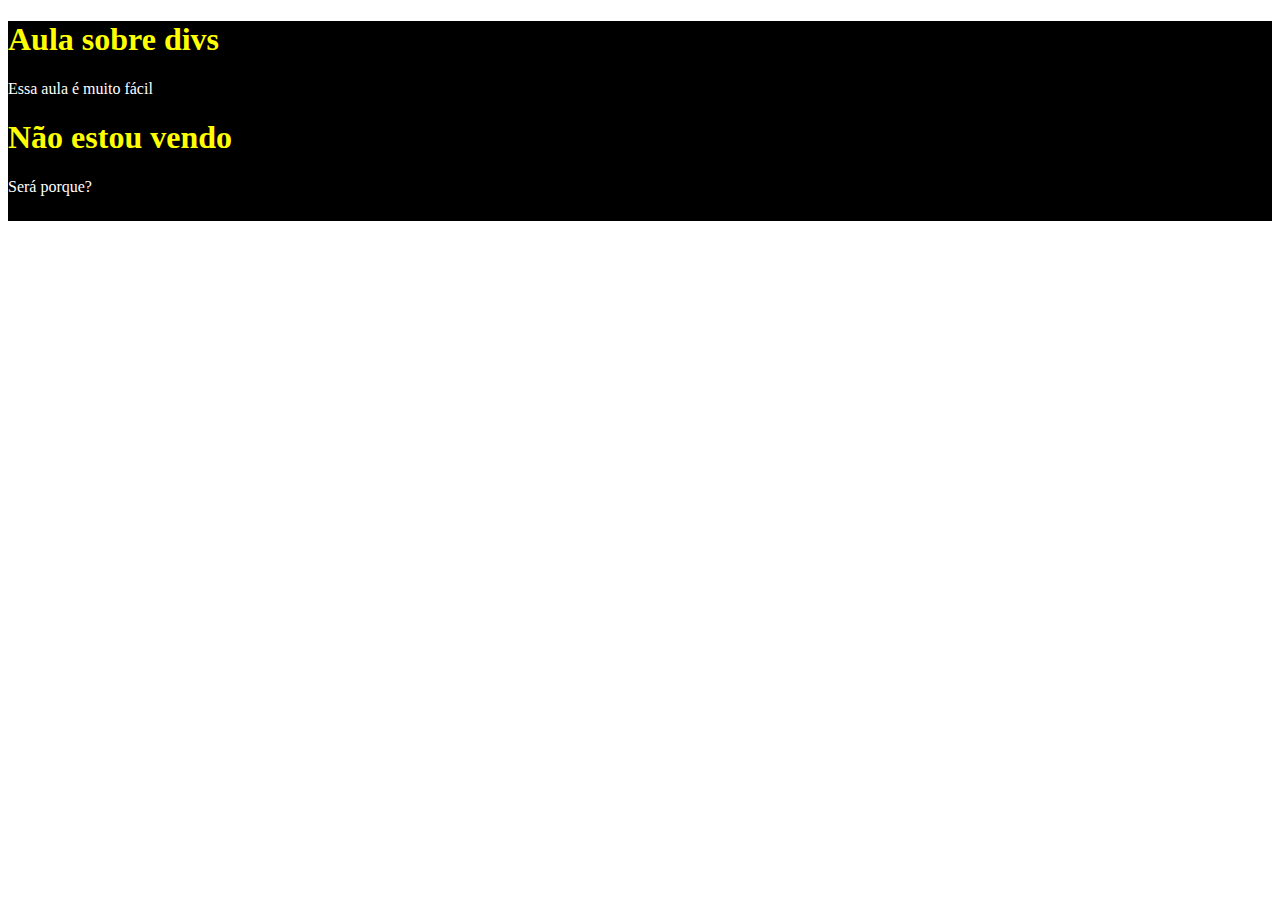
<file: Aula2/index.html>
<!DOCTYPE html>
<html lang="en">
<head>
    <meta charset="UTF-8">
    <meta http-equiv="X-UA-Compatible" content="IE=edge">
    <meta name="viewport" content="width=device-width, initial-scale=1.0">
    <title>Document</title>

    <style>

        #counteudo{

            background-color: rgb(0, 0, 0);
            height: 200px;
        }
        h1{
            color:yellow;
        }
        p{
            color:white;
        }
    </style>
</head>
<body>
    
    <div id="counteudo">


        <h1>
            Aula sobre divs
        </h1>
        <p> Essa aula é muito fácil</p>
        <h1>
            Não estou vendo 
        </h1>
        <p> Será porque?</p>
    </div>
</body>
</html>
</file>
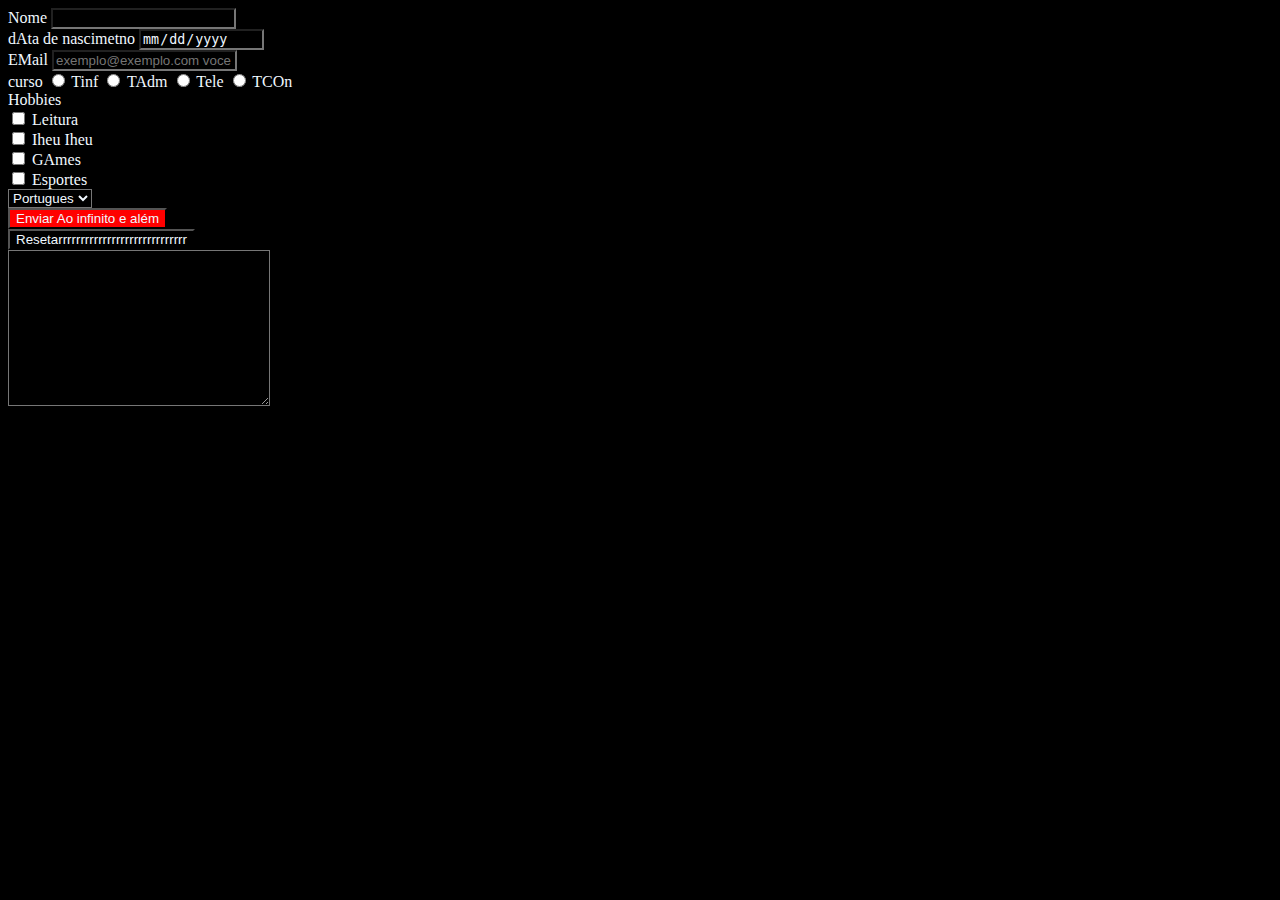
<file: Aula3/index.html>
<!DOCTYPE html>
<html lang="pt-BR">

<head>
    <meta charset="UTF-8">
    <meta http-equiv="X-UA-Compatible" content="IE=edge">
    <meta name="viewport" content="width=device-width, initial-scale=1.0">
    <title>Document</title>
    <link rel="stylesheet" href="estilo.css">
</head>

<body>
    <form action="" method="post" name="meu formulario" class="caramba">
       
        <label for="nome"> Nome </label>
        <input type="text" name="nome" id="nome">
        <br>
        <label for=""> dAta de nascimetno </label>
        <input type="date">
        <br>
        <label for="">EMail</label>
        <input type="Email" placeholder="exemplo@exemplo.com voce e lindeeeee" required>
        <br>
        <label for=""> curso </label>
        <input type="radio" name="curso" id="Tinf"> Tinf
        <input type="radio" name="curso" id="TAdm"> TAdm
        <input type="radio" name="curso" id="Tele"> Tele
        <input type="radio" name="curso" id="TCOn"> TCOn
        <br>
        <label for="">Hobbies</label><br>
        <input class="vamo1" type="checkbox" name="curso" id="Tinf"> Leitura
        <br>
        <input class="vamo1" type="checkbox" name="curso" id="TAdm"> Iheu Iheu
        <br>
        <input class="vamo1" type="checkbox" name="curso" id="Tele"> GAmes
        <br>
        <input class="vamo1" type="checkbox" name="curso" id="TCOn"> Esportes
        <br>
        <select>
            <option value="">Portugues</option>
            <option value="">Matmatica</option>
            <option value="">LAb 2</option>
        </select>
        <br>
        <button class="vamo">Enviar Ao infinito e além</button>
        <br>
        <button type="reset">Resetarrrrrrrrrrrrrrrrrrrrrrrrrrrrr</button>
   <br>
        <textarea name="" id="" cols="30" rows="10"></textarea>
    </form>
</body>

</html>
</file>
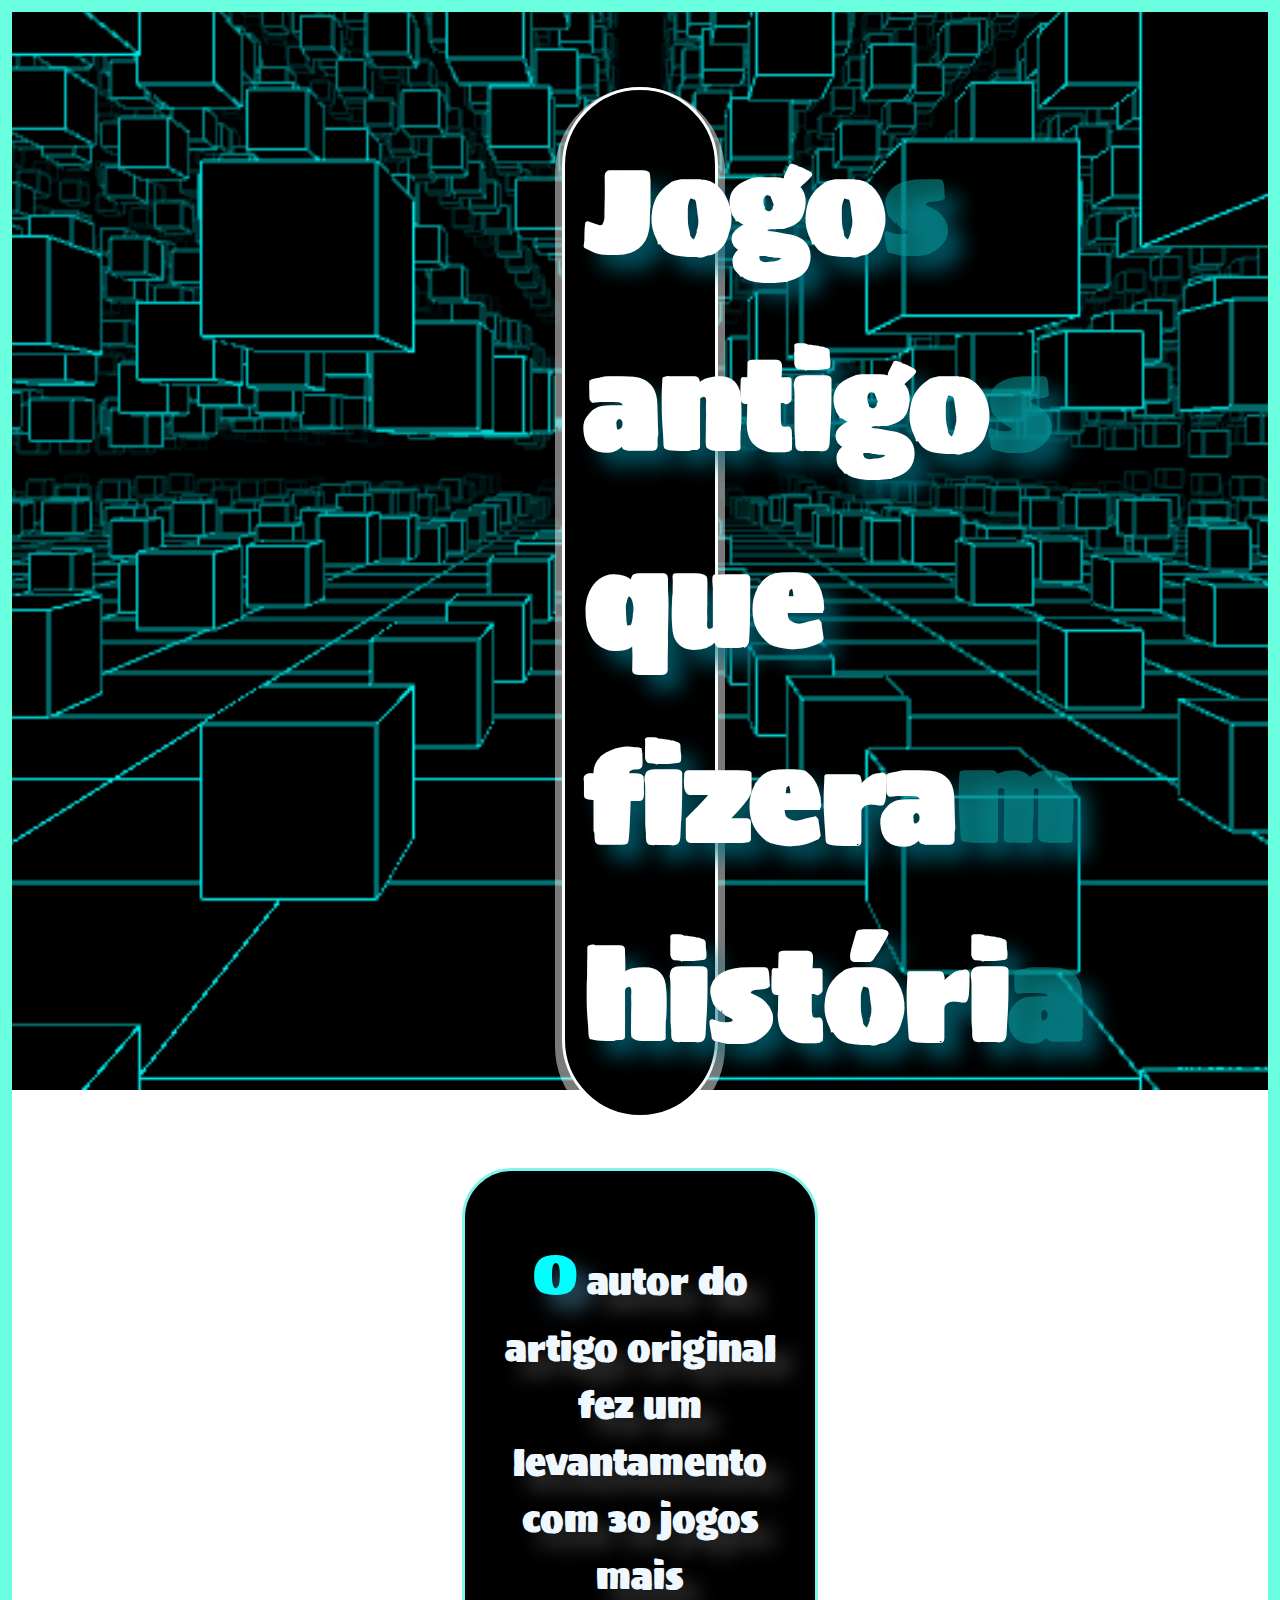
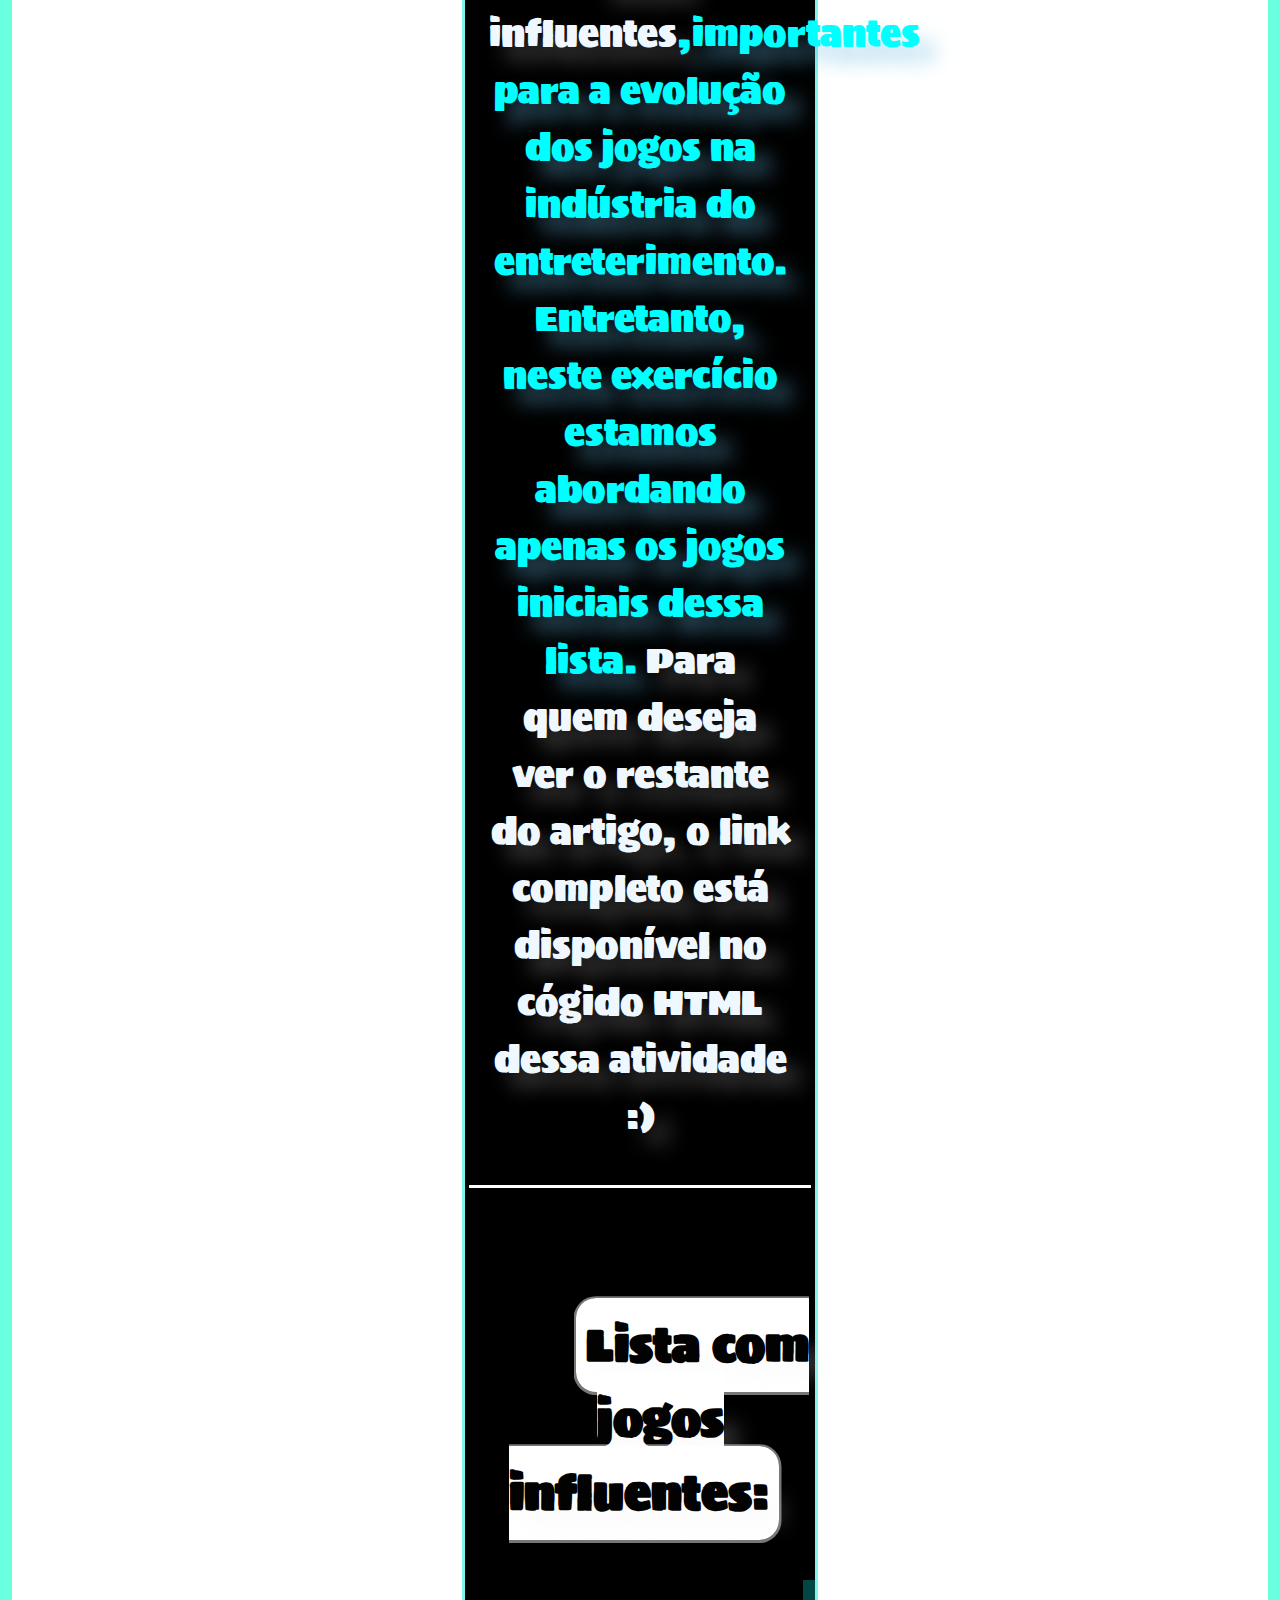
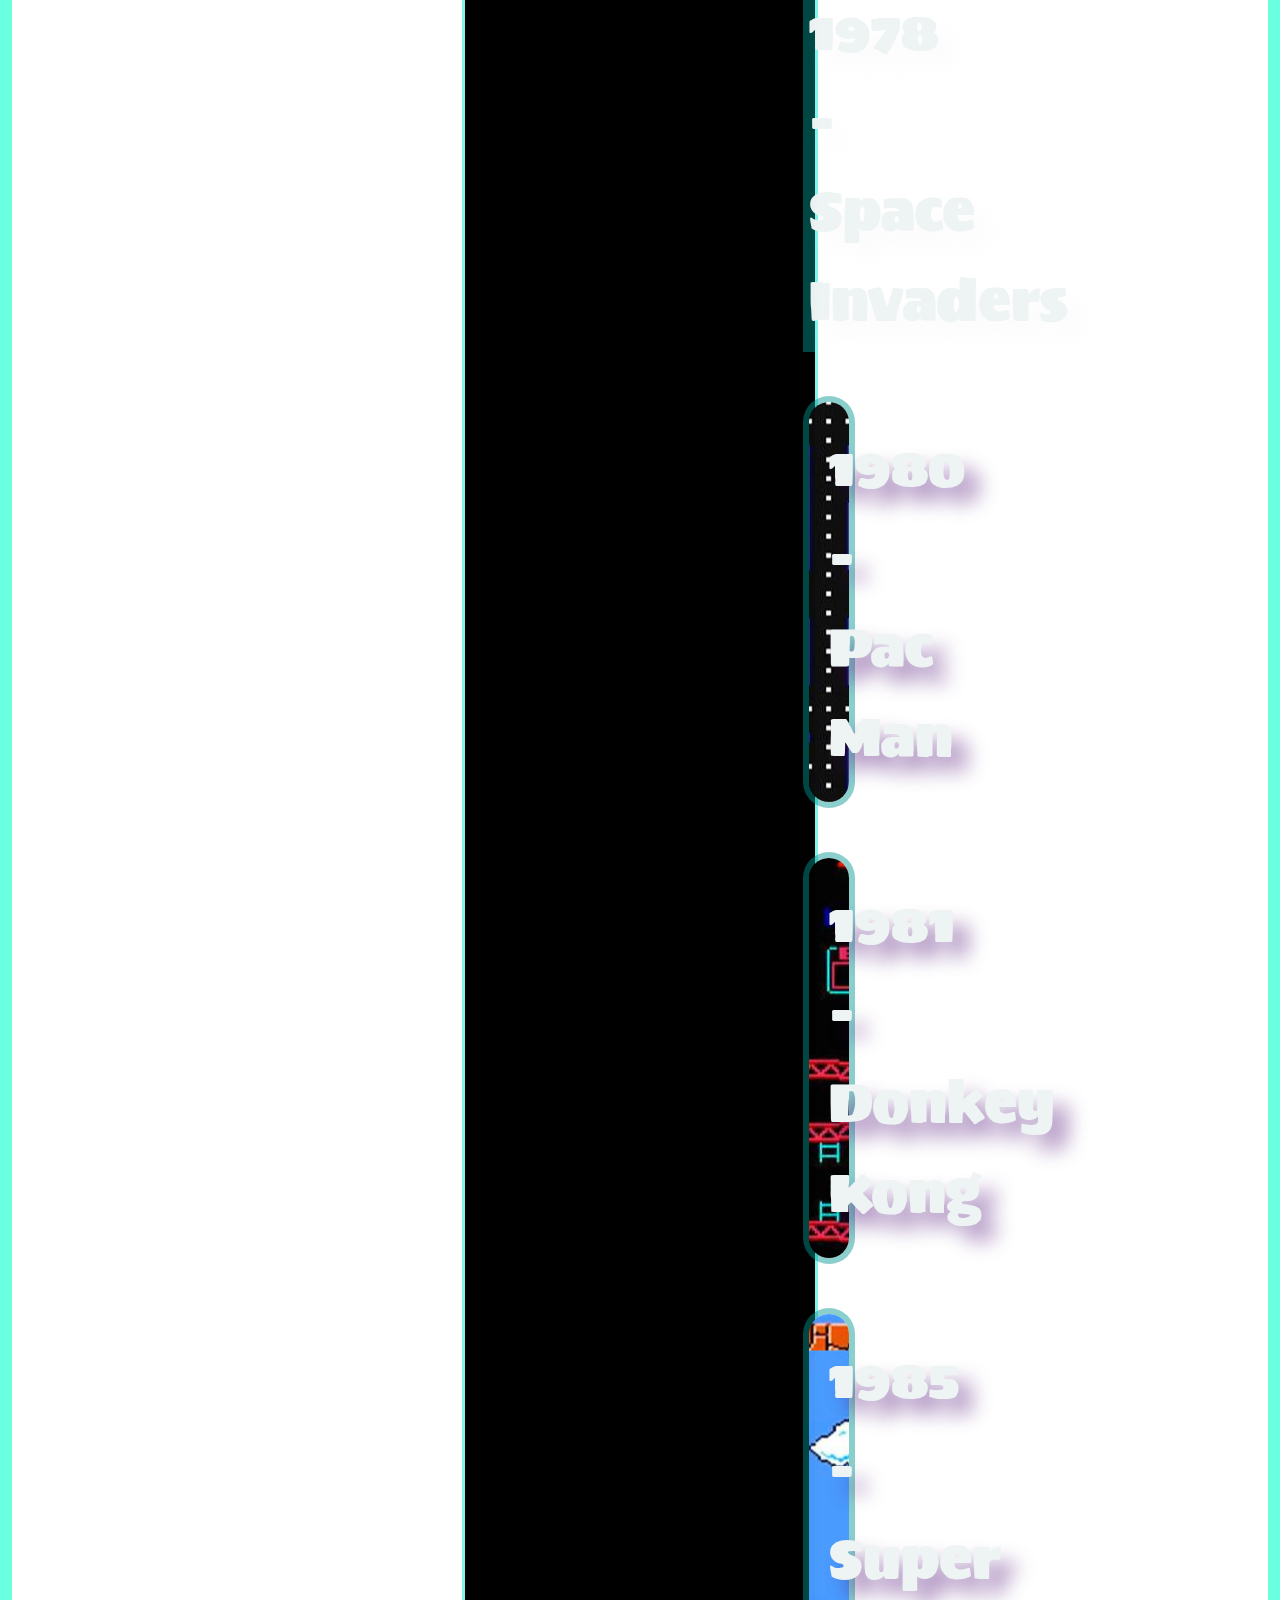
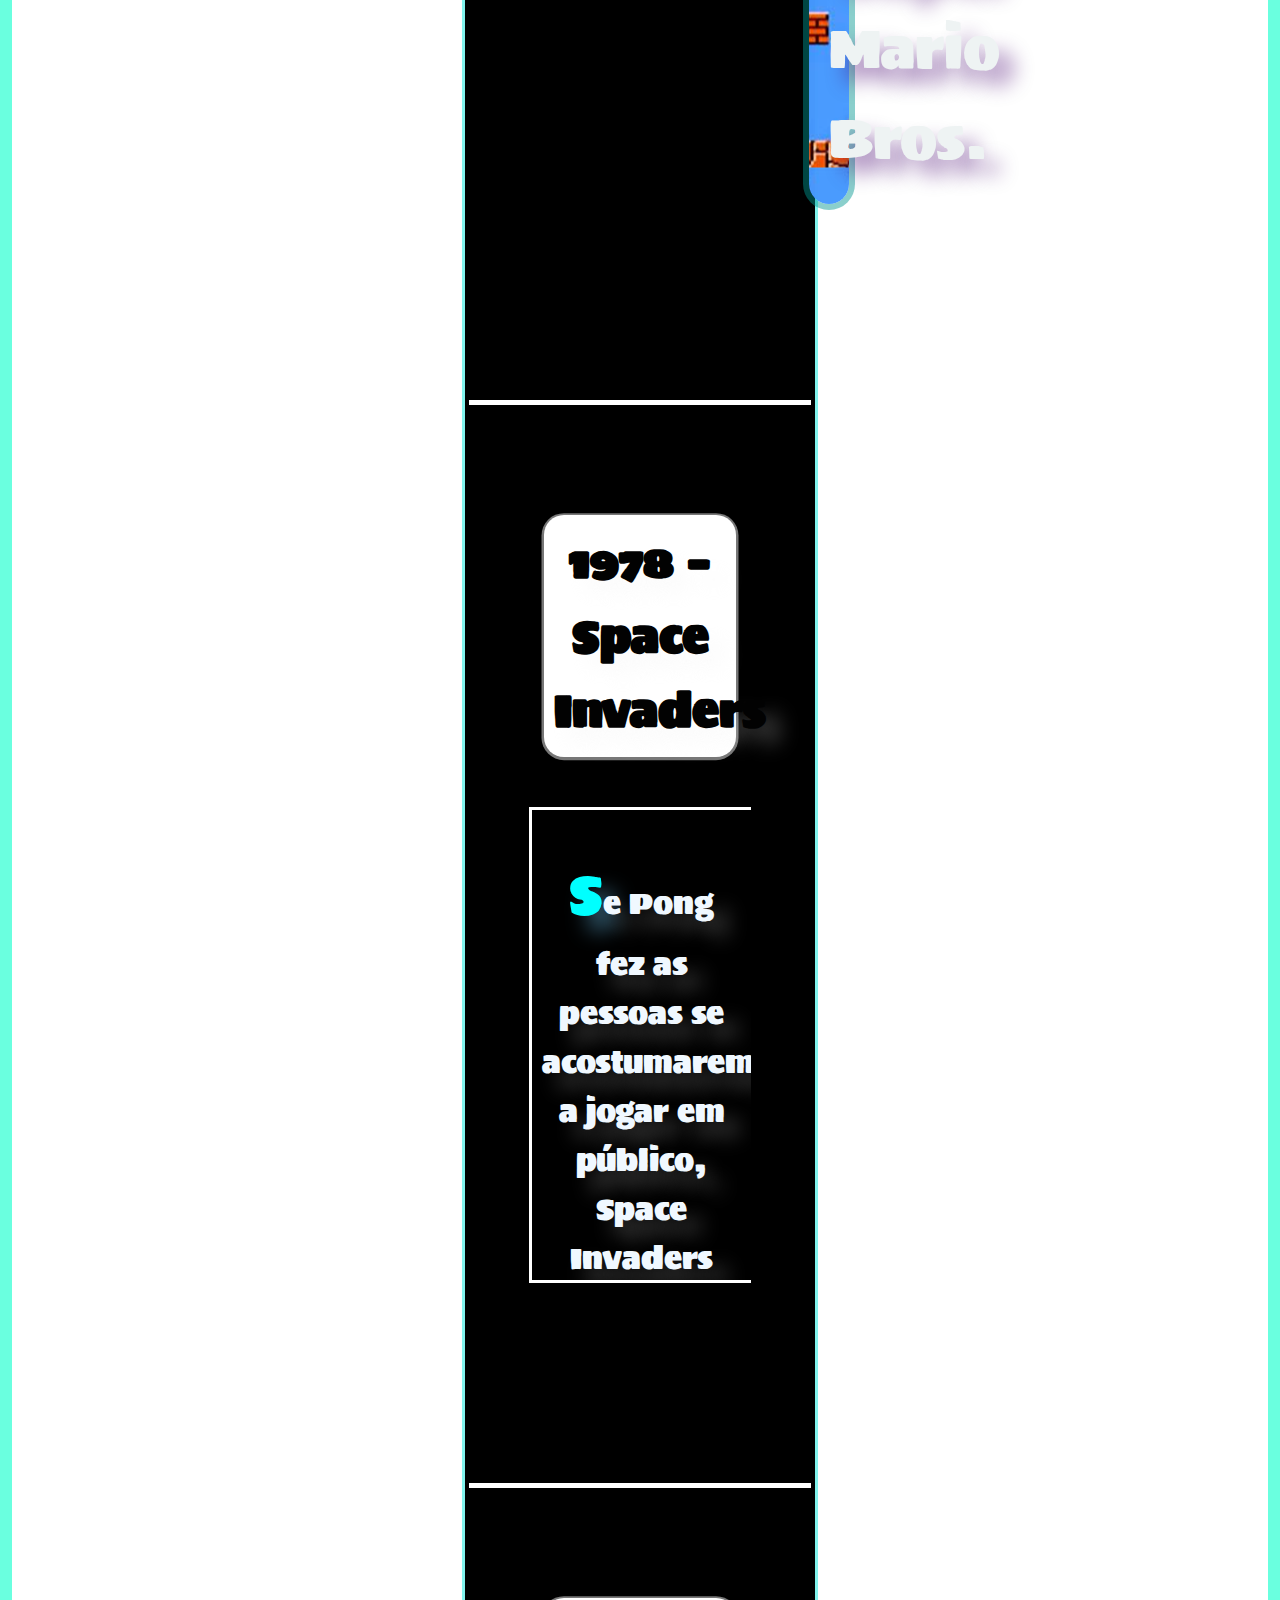
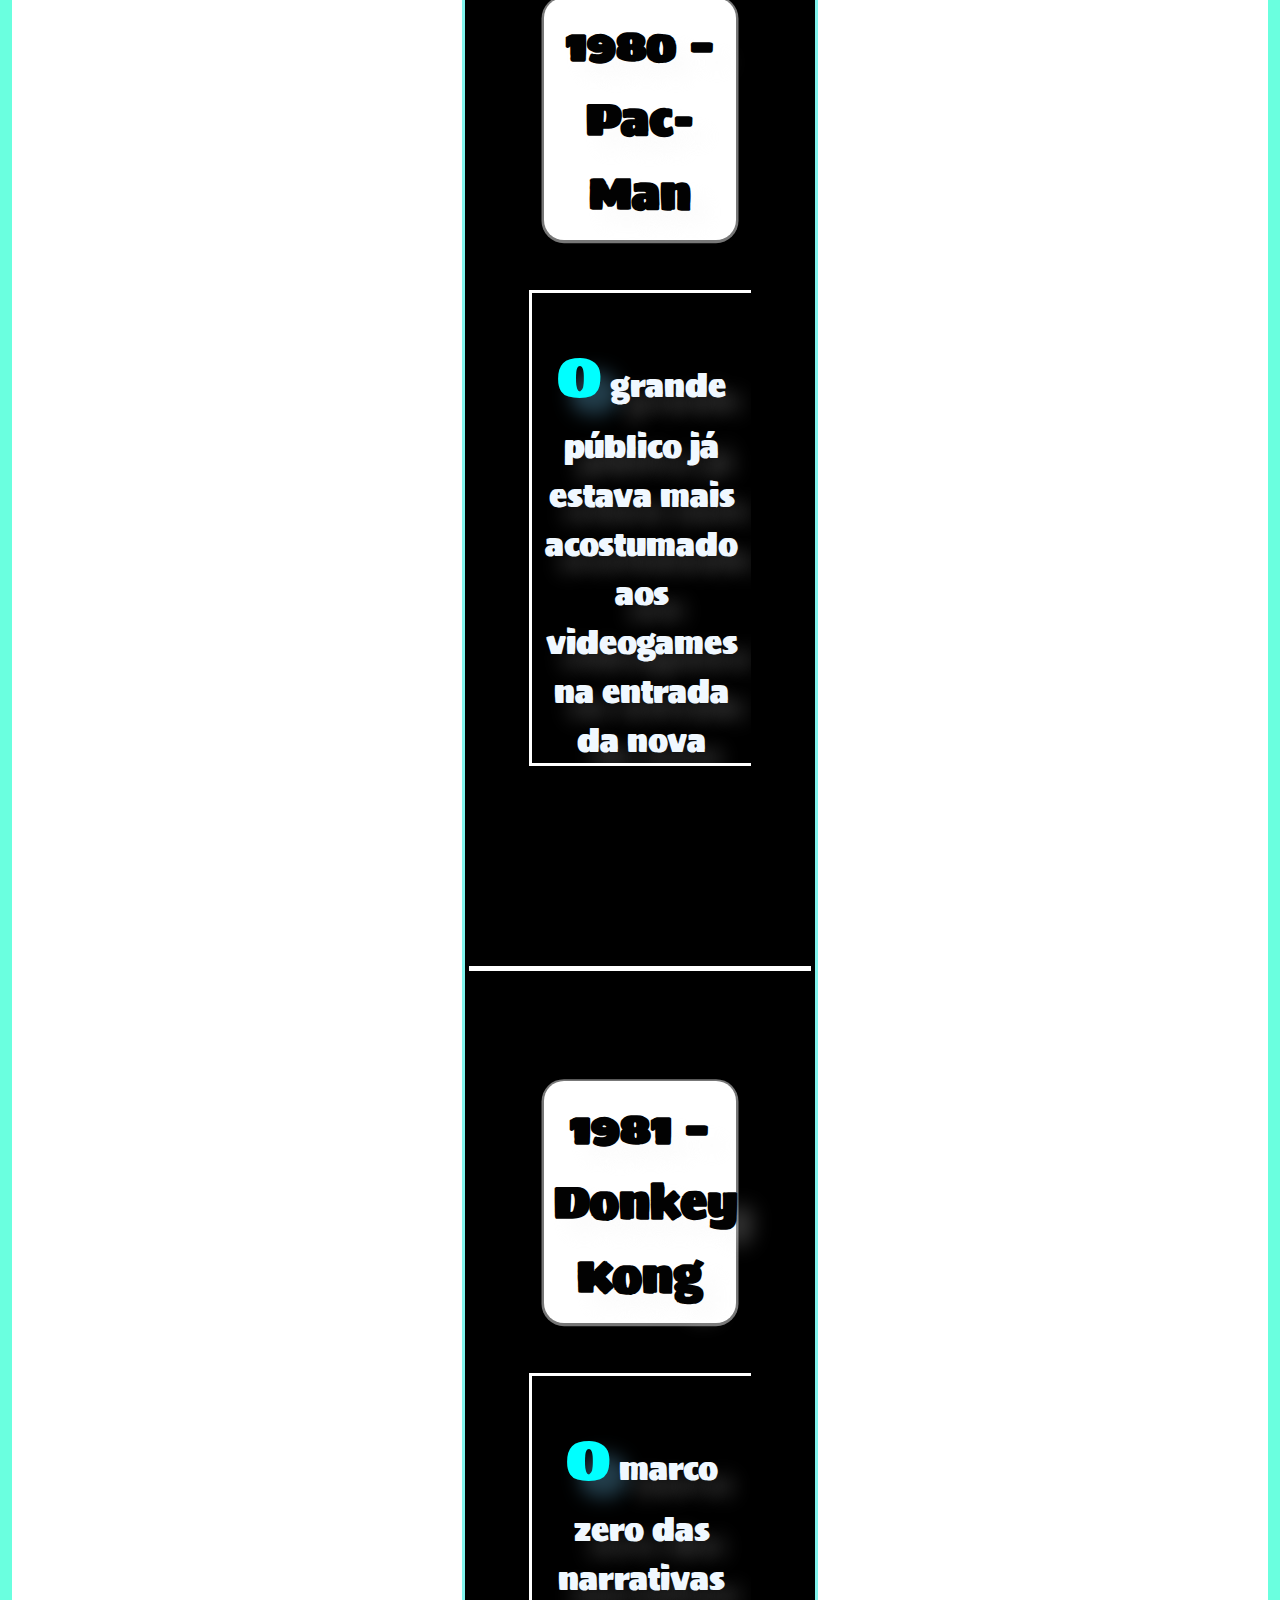
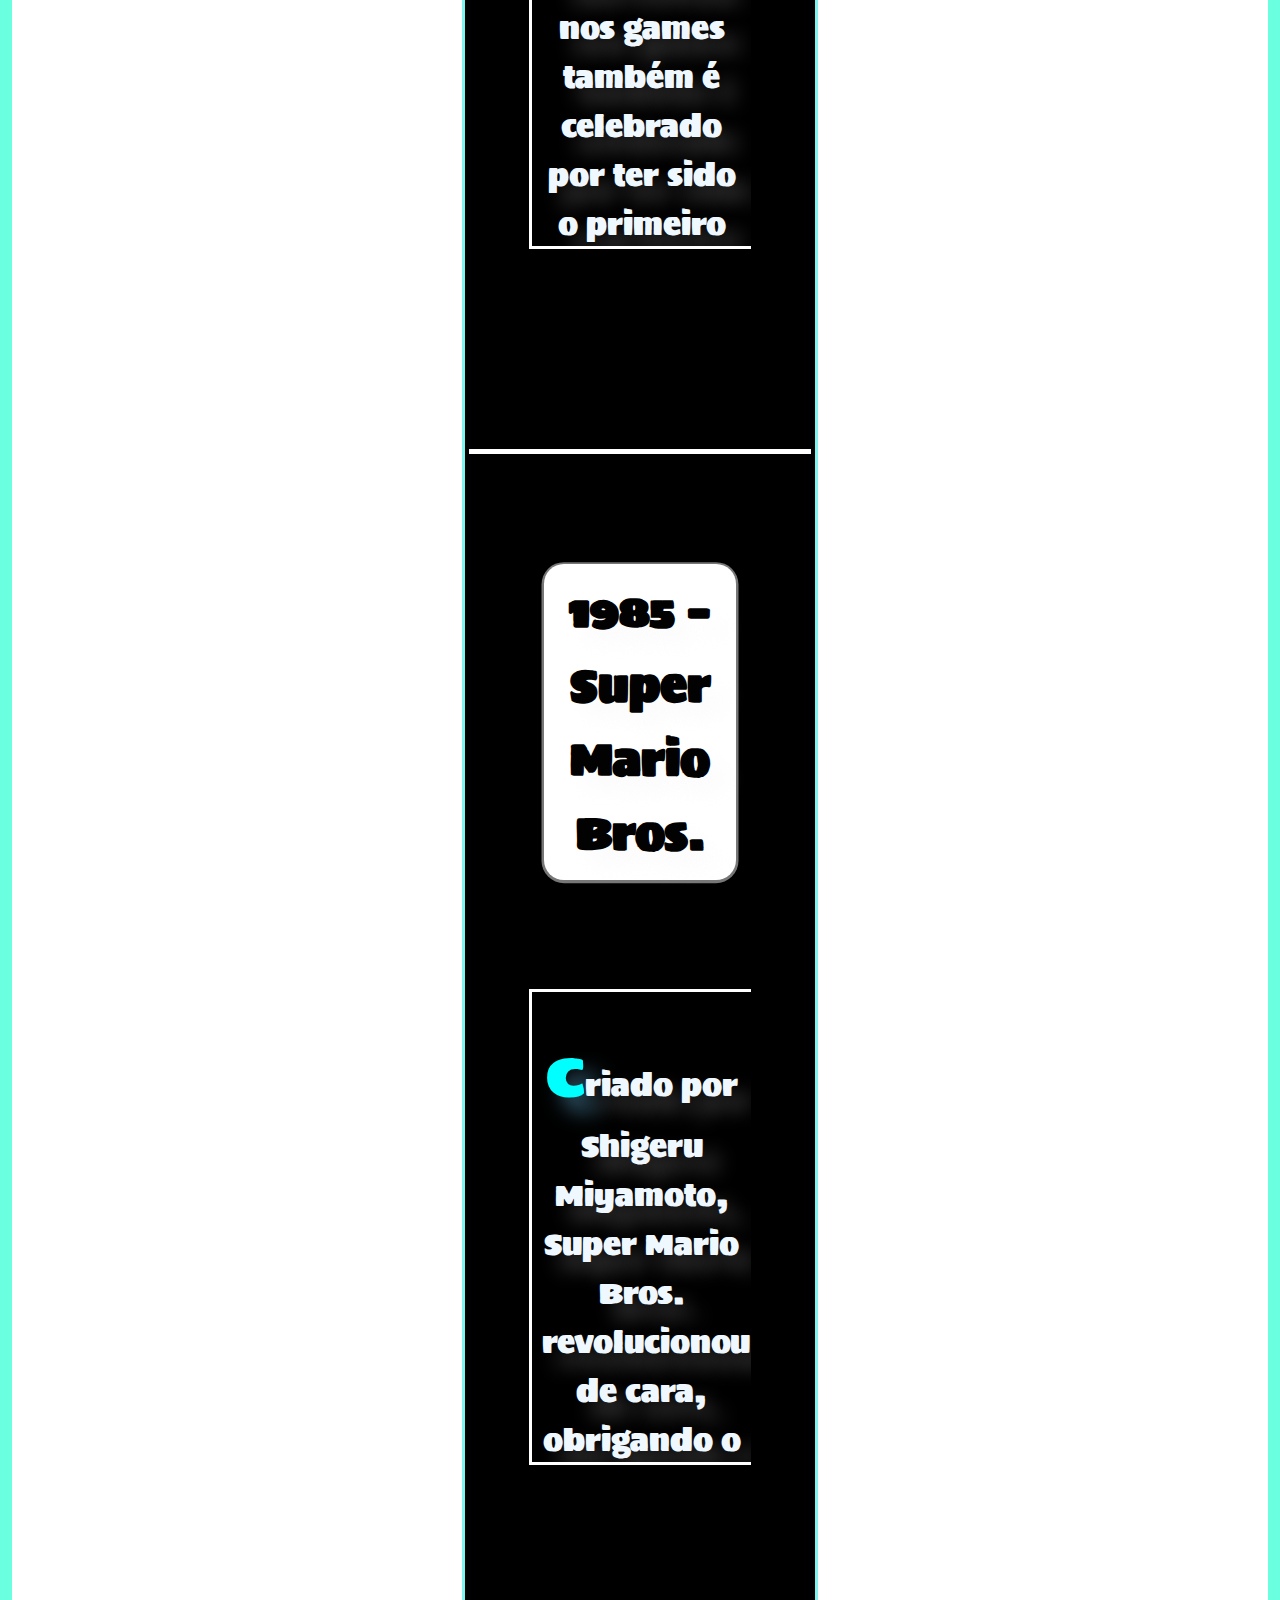
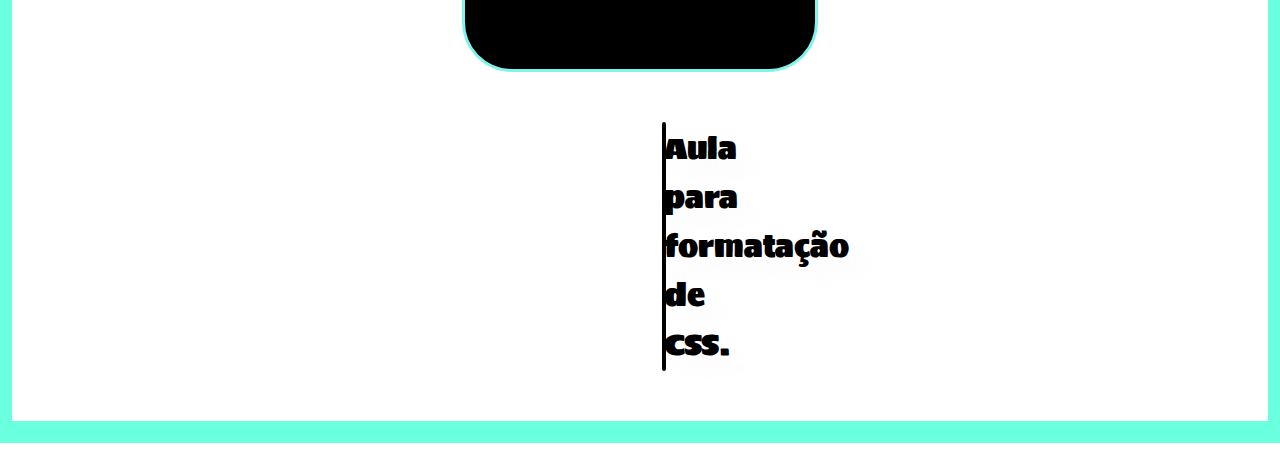
<file: trabalho aula 5/index.html>
<!DOCTYPE html>
<html lang="pt-BR">

<head>
  <meta charset="UTF-8" />
  <meta http-equiv="X-UA-Compatible" content="IE=edge" />
  <meta name="viewport" content="width=device-width, initial-scale=1.0" />
  <title>Exercicio CSS</title>

  <link rel="stylesheet" href="estilo.css" />
</head>
<!--Essa página foi criada utilizando como base de fonte o artigo do site: super.abril.com.br/tecnologia/os-30-games-mais-importantes-de-todos-os-tempos/ 
Autor: Pablo Miyazawa Atualizado em 27 mar 2020 
-->

<body class="macarrao">
  <h1>Jogo<span class="bonitinho">s</span> <br> antigo<span class="bonitinho">s</span> <br>que fizera<span
      class="bonitinho">m</span><br> históri<span class="bonitinho">a</span></h1>
  <div class="bagulhobranco">
    <div id="intro-pag">
      <p id="oukay">
        <span class="O"> O</span> autor do artigo original fez um levantamento com 30 jogos mais
        influentes<span class="hh">,importantes para a evolução dos jogos na indústria do
          entreterimento. Entretanto, neste exercício estamos abordando apenas os
          jogos iniciais dessa lista.</span> Para quem deseja ver o restante do artigo, o
        link completo está disponível no cógido HTML dessa atividade :)
      </p>

      <nav>

        <ul class="lindo">
          <h2><span class="diferente">Lista com jogos influentes:</h2></span>
          <a href="#space" class="lindo1">
            <li id="link1">1978 - Space Invaders</li>
          </a>
          <a href="#pac" class="lindo1">
            <li id="link2">1980 - Pac Man</li>
          </a>
          <a href="#dk" class="lindo1">
            <li id="link3">1981 - Donkey Kong</li>
          </a>
          <a href="#mario" class="lindo1">
            <li id="link4">1985 - Super Mario Bros.</li>
          </a>
        </ul>
      </nav>
    </div>

    <div class="conteudo-padrao1">
      <h2 id="space" class="diferente">1978 – Space Invaders</h2>
      <div class="tabela">
        <p>
          <span class="O">S</span>e Pong fez as pessoas se acostumarem a jogar em público, Space Invaders
          levou o vício a um novo patamar.<span class="textos">Foi o produto que deu um sopro de ânimo
            a um abatido nicho de mercado e que inspirou muitos pretendentes a
            designers a seguir na profissão</span>(Shigeru Miyamoto, da Nintendo, e Hideo
          Kojima, da Konami, se declaram influenciados pelo jogo). Em 1978, a
          presença de Space Invaders no Japão era maciça – em bares, restaurantes,
          shopping centers.Em dois anos, a Taito distribuiu 360 mil máquinas no
          mundo (um sexto delas apenas nos EUA), que renderam mais de US$ 2
          bilhões em fichas (moedas, no caso) ao final de 1982.
        </p>
        <img  class="img" src="Space-Invaders.jpg" alt="imagem jogo Space-Invaders">
      </div>
    </div>
    <div class="conteudo-padrao2">
      <h2 id="pac" class="diferente">1980 – Pac-Man</h2>
      <div class="tabela">
        <p>
          <span class="O">O</span> grande público já estava mais acostumado aos videogames na entrada da
          nova década, o que fez o sucesso de Pac-Man algo inevitável.<span class="textos"> Pela
            primeira vez o jogador pôde se relacionar realmente com um protagonista
            –</span> mesmo que ele fosse uma bola amarela com crises de apetite e
          perseguida por fantasmas obcecados.
        </p>
        <img src="pacman.jpg" alt="imagem jogo pacman" />


        <p>
          Antes do herói criado por Toru Iwatani (diz a lenda que ele se inspirou
          no formato de uma pizza cortada para criá-lo),<span class="textos"> games eram estrelados por
            personagens anônimos. Mais do que um fenômeno cultural e midiático que
            rendeu rios de dinheiro aos envolvidos,</span> Pac-Man era a peça que faltava
          para estabelecer definitivamente os games no imaginário popular.
        </p>
      </div>
    </div>

    <div class="conteudo-padrao3" >
      <h2 id=" dk" class="diferente">1981 – Donkey Kong</h2>
      <div class="tabela">
      <p>
        <span class="O">O</span> marco zero das narrativas nos games também é cele­brado por ter sido o
        primeiro jogo dirigido por Shigeru Miyamoto, na época um promissor
        designer da Nintendo. <span class="textos">Donkey Kong, o vilão batiza o jogo, deixando
          para o herói Jumpman o papel de coadjuvante (rebatizado de “Mario” anos
          mais tarde, o encanador acabou tornando-se o maior protagonista da
          história dos games). </span>Inspirado pelo filme King Kong, Miyamoto
        deter­minou a premissa do gênero “plataforma” – correr e pular para
        alcançar novos caminhos -, que dominou os games durante mais de uma
        década. Curiosidade: até hoje há pessoas tentando quebrar o recorde do
        jogo. A disputa entre os dois principais jogadores foi retratada no
        ótimo documentário King of Kong.
      </p>
      <img src="dk.jpg" alt="imagem jogo donkey kong">
    </div>
    </div>

    <div class="conteudo-padrao4">
      <h2 id="mario" class="diferente">1985 – Super Mario Bros.</h2><br>
      <div class="tabela">
        <p>
          <span class="O">C</span>riado por Shigeru Miyamoto, Super Mario Bros. revolucionou de cara,
          obrigando o jogador a seguir sempre adiante, explorando oito mundos com
          uma inédita variedade de cenários e utilizando poderes que nenhum título
          oferecia.<span class="textos"> Mario pode crescer, atirar fogo, correr e saltar, além de
            eliminar inimigos de maneiras diferentes. Nunca um herói virtual foi
            controlado de modo tão refinado e preciso.</span> Simples de aprender e difícil
          de dominar (e largar), foi inspiração para todos os games de ação.
        </p>
      <img src="mario.jpg" alt="imagem jogo super mario">
    
    </div>
    </div>



  </div>
  <footer class="footer">Aula para formatação de CSS.</footer>
</body>

</html>
</file>
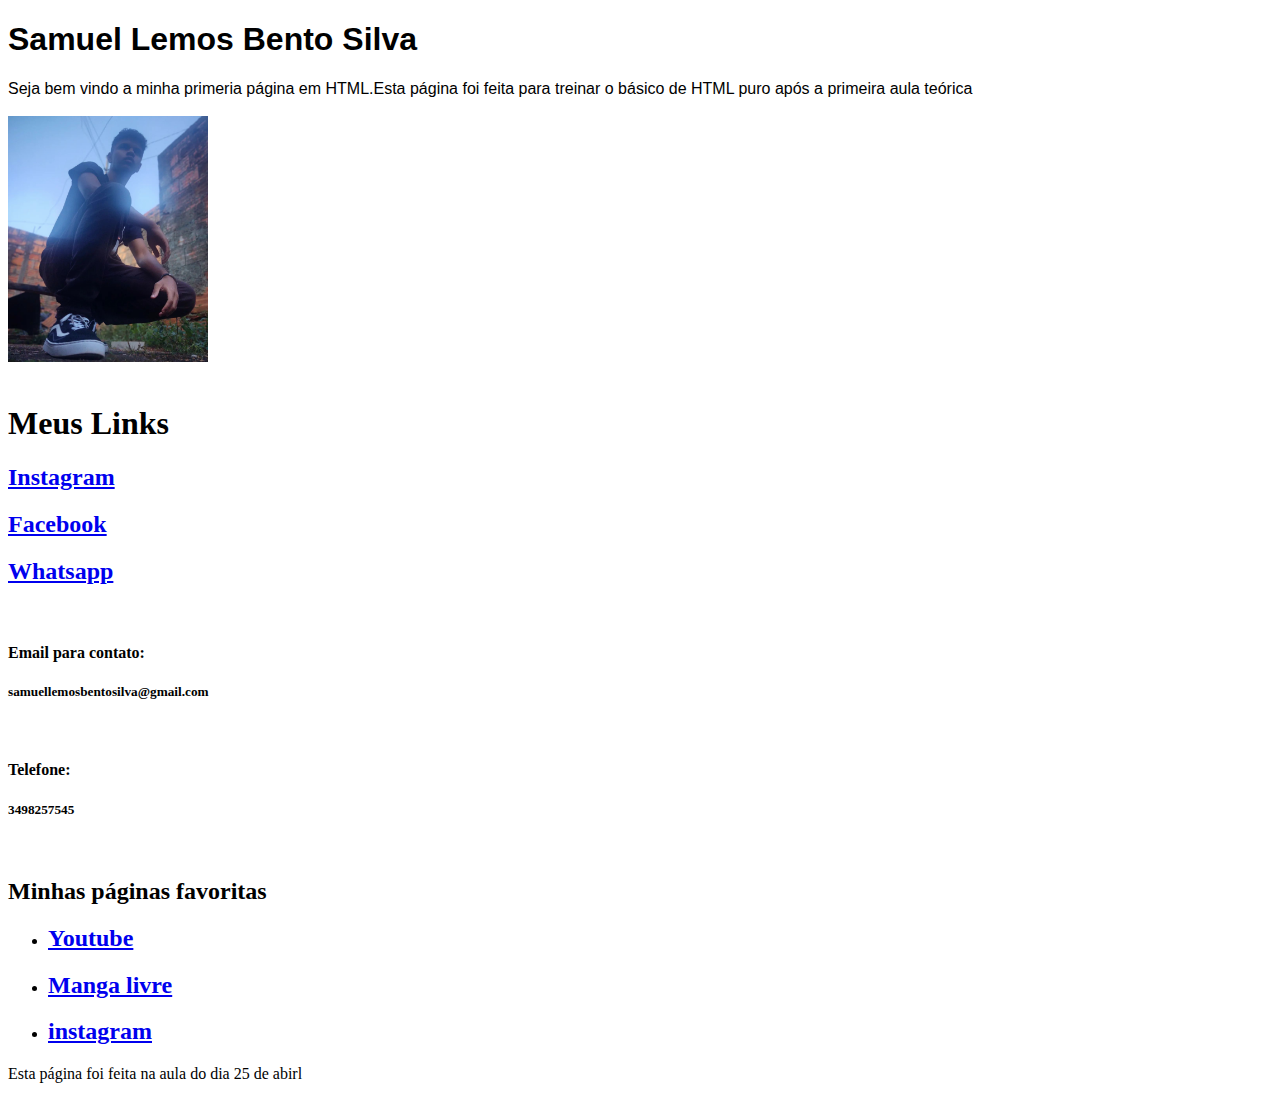
<file: trabalho/index.html>
<!DOCTYPE html>
<html lang="en">
<head>
    <meta charset="UTF-8">
    <meta http-equiv="X-UA-Compatible" content="IE=edge">
    <meta name="viewport" content="width=device-width, initial-scale=1.0">
    <title>Trabalho</title>
</head>
<body>
    <font face="arial"> <h1>Samuel Lemos Bento Silva </h1></font>
    
    <font face="arial">Seja bem vindo a minha primeria página em HTML.Esta página foi feita para treinar o básico de HTML puro após a primeira aula teórica</font>
     
    <br></br>
    <img src="Captura de tela 2023-04-25 102819.png" alt="Foto Samuel" width="200">
    <br></br>
    <h1>Meus Links</h1>
    <h2><a href="https://www.instagram.com/p/CpI4wtTu4myaFlATECBlsKZpvuTminS3Qr-4_Y0/">Instagram</a></h2>
    <h2 ><a href="https://www.facebook.com/photo?fbid=760508559030959&set=a.256892336059253">Facebook</a></h2>
    <h2><a href="https://api.whatsapp.com/send?phone=5534982575545">Whatsapp</a></h2>
    <br>
    <h4>Email para contato:</h4>
    <h5>samuellemosbentosilva@gmail.com</h5>
    <br>
    <h4>Telefone:</h4>
    <h5>3498257545</h5>
    <br>

    <h2>Minhas páginas favoritas</h2>
    <ul>
    <li><h2><a href="youtube.com">Youtube</a></h2></li>
    <li> <h2 ><a href="https://mangalivre.net/">Manga livre</a></h2></li>
    <li><h2><a href="instagram.com">instagram</a></h2></li>
    </ul> 

    <p>Esta página foi feita na aula do dia 25 de abirl </p>
</body>
</html>
</file>
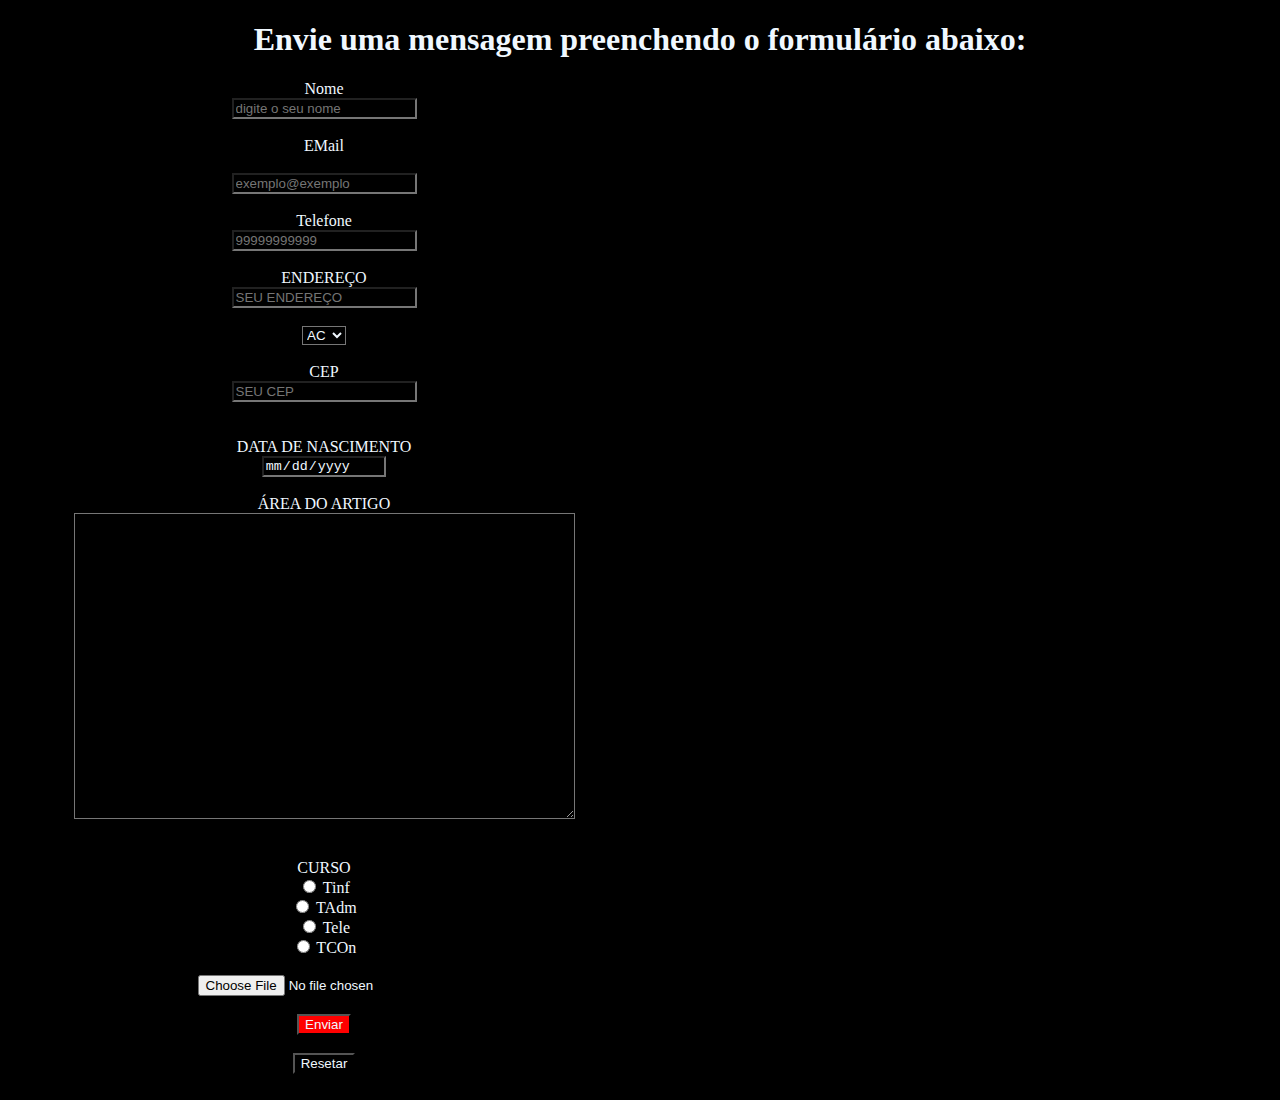
<file: Aula3/exercicio 4/index.html>
<!DOCTYPE html>
<html lang="pt-BR">

<head>
    <meta charset="UTF-8">
    <meta http-equiv="X-UA-Compatible" content="IE=edge">
    <meta name="viewport" content="width=device-width, initial-scale=1.0">
    <title>Document</title>
    <link rel="stylesheet" href="estilo.css">
</head>

<body>
    <h1 style="text-align: center;">Envie uma mensagem preenchendo o formulário abaixo: </h1>
    <form action="" method="post" name="meu formulario" class="caramba">

        <label for="nome"> Nome </label><br>
        <input type="text" placeholder="digite o seu nome " name="nome" id="nome" required>
        <br><br>
        <label for="">EMail</label><br><br>
        <input type="Email" placeholder="exemplo@exemplo" required>
        <br><br>
        <label for="">Telefone</label><br>
        <input type="tel" placeholder="99999999999" required>
        <br>
        <br>
        <DIV>
            <label for="nome"> ENDEREÇO </label><br>
            <input type="text" placeholder="SEU ENDEREÇO" name="nome" id="nome" required>
            <br><BR>
            <select>
                <option value="">AC</option>
                <option value="">AL</option>
                <option value="">AP</option>
                <option value="">AM</option>
                <option value=""> BA </option>
                <option value=""> CE </option>
                <option value=""> DF </option>
                <option value=""> ES </option>
                <option value=""> GO </option>
                <option value=""> MA </option>
                <option value=""> MT </option>
                <option value=""> MS </option>
                <option value=""> MG </option>
                <option value=""> PA </option>
                <option value=""> PB </option>
                <option value=""> PR </option>
                <option value=""> PE </option>
                <option value=""> PI </option>
                <option value=""> RJ </option>
                <option value=""> RN </option>
                <option value=""> RS </option>
                <option value=""> RO </option>
                <option value=""> RR </option>
                <option value=""> SC </option>
                <option value=""> SP </option>
                <option value=""> SE </option>
                <option value=""> TO </option>

            </select><BR><BR>
            <label for="nome"> CEP </label><br>
            <input type="number" placeholder="SEU CEP" name="nome" id="nome" required>
            <br>
        </DIV><br><br>
        <label for="">DATA DE NASCIMENTO </label><br>
        <input type="date">
        <br>
        <br>
        <label for="">ÁREA DO ARTIGO </label><br>
        <textarea name="" id="" cols="60" rows="20" required></textarea><br>

        <br><br>
        <label for=""> CURSO </label><br>
        <input type="radio" name="curso" id="Tinf"> Tinf<br>
        <input type="radio" name="curso" id="TAdm"> TAdm<br>
        <input type="radio" name="curso" id="Tele"> Tele<br>
        <input type="radio" name="curso" id="TCOn"> TCOn<br>
        <br>
        <input type="file" name="Arquivo" id="Arquivo"><br><br>
        <button class="vamo">Enviar </button><br><br>
        <button type="reset">Resetar</button><br><br>

    </form>
</body>

</html>
</file>
<file: Aula3/estilo.css>
*{
   
   
    background-color: black;
    color:aliceblue
}
.vamo{
    background-color: rgb(255, 0, 0);
    color:aliceblue
}
.vamo1{
    background-color: rgb(56, 1, 255);
    color:aliceblue;
    font-size: 56px
}
</file>
<file: trabalho aula 5/estilo.css>
@import url('https://fonts.googleapis.com/css2?family=Sigmar&display=swap');


@keyframes slidein {
  from {

    margin: 75px 550px 750px 550px;




  }

  to {

    margin: 75px 550px 50px 550px;



  }



}

@keyframes slidein1 {
  from {

    color: aqua;

    font-size: 52px;
    padding: 0px 20px 0px 20px;

  }

  to {

    color: black;

    font-size: 45px;

  }



}

@keyframes slidein2 {
  from {

    box-shadow: 2px 0px 2px 0px rgba(102, 185, 224, 0);

  }

  to {

    box-shadow: 0px 2.5px 0px 10px rgba(233, 233, 233, 0.466);

  }



}

.O {
  font-size: 55px;
  color: aqua;
  text-shadow: 15px 15px 20px rgba(102, 185, 224, 0.466);
}




body {

  background-image: url("e000bf3c9e35862c60c70c4db967b9b7.gif");
  background-position: center center;
  background-attachment: fixed;
  background-repeat: no-repeat;
  image-resolution: 100%;
  background-size: 100%;
  font-family: 'Sigmar', cursive;
  text-shadow: 15px 15px 20px rgba(238, 238, 238, 0.24);
  margin: -10px;
  border: 22px solid rgb(106, 255, 223);
  box-shadow: 0px 2.5px 0px 10px rgb(255, 255, 255);
}

#oukay {
  padding: 20px;
  font-size: 35px;
  margin-bottom: 20px;
}

.bagulhobranco {
  background-color: rgb(0, 0, 0);
  background-size: 50%;
  margin: 20px 450px 50px 450px;
  align-items: center;
  text-align: center;
  color: aliceblue;
  border-radius: 50px;
  padding: 4px;
  border: solid 3px rgb(129, 243, 237);
  box-shadow: 0px 2.5px 0px 10px rgb(255, 255, 255);
  animation-duration: 5.3s;
  animation-name: slidein2;
  animation-delay: 1.5s;
}

h1 {
  background-color: rgb(0, 0, 0);
  background-attachment: fixed;
  color: rgb(255, 255, 255);
  font-family: 'Sigmar';
  align-items: center;
  text-align: center;
  margin: 75px 550px 50px 550px;
  font-size: 120px;
  border-radius: 150px;
  animation-duration: 5.3s;
  animation-name: slidein;
  text-shadow: 15px 15px 20px rgba(2, 115, 134, 0.678);
  box-shadow: 0px 7px 0px 7px rgba(255, 255, 255, 0.479);
  padding: 20px;
  border: 3px solid white;
}

.lindo {
  border-top: 3px solid white;
  padding-bottom: 50px;
  padding-top: 100px;
  margin-bottom: 100px;
  margin-top: 10px;
  text-decoration: none;
  list-style: none;


}

.lindo1 {
  border-top: 3px solid white;
  padding-bottom: 150px;
  padding-top: 100px;
  margin: 10px 500px 200px 500px;
  text-decoration: none;
  list-style: none;


}

#link1 {
  position: relative;
  border-radius: 20px;
  font-family: 'sigmar';
  font-size: 55px;
  color: rgb(238, 243, 243);
  margin: 10px 300px 20px 300px;
  text-shadow: -4px -4px -4px rgb(0, 0, 0);
  box-shadow: 0px 0px 0px 6px rgba(2, 153, 145, 0.466);
  background-image: url(https://tse4.mm.bing.net/th?id=OIP.pTELAGUsUORkmXsxjLQgpQHaFO&pid=Api&P=0&h=180);
  background-position: relative;
  background-position: 50%;
  opacity: 0.99;
}





#link1:hover {
  border: 1px solid rgb(255, 248, 248);
  background-color: rgba(255, 0, 0, 0.425);
  color: aliceblue;
  font-family: 'sigmar';
  box-shadow: none;
  font-size: 65px;
}

#link2 {
  position: relative;
  border-radius: 20px;
  font-family: 'sigmar';
  font-size: 55px;
  color: rgb(238, 243, 243);
  margin: 10px 300px 20px 300px;
  text-shadow: -4px -4px -4px rgb(0, 0, 0);
  box-shadow: 0px 0px 0px 6px rgba(2, 153, 145, 0.466);
  background-image: url(pacman.jpg);
  box-shadow: 0px 0px 0px 6px rgba(2, 153, 145, 0.466);
  background-position: 75%;
  opacity: 0.99;
  text-shadow: 15px 15px 20px rgba(68, 1, 112, 0.425);
  padding: 20px;
}

#link2:hover {
  border: 1px solid rgb(255, 248, 248);
  background-color: rgba(68, 1, 112, 0.425);
  color: aliceblue;
  font-family: 'sigmar';
  box-shadow: none;
  font-size: 60px;
}

#link3 {
  position: relative;
  border-radius: 20px;
  font-family: 'sigmar';
  font-size: 55px;
  color: rgb(238, 243, 243);
  margin: 10px 300px 20px 300px;
  text-shadow: -4px -4px -4px rgb(0, 0, 0);
  box-shadow: 0px 0px 0px 6px rgba(2, 153, 145, 0.466);
  background-image: url(dk.jpg);
  box-shadow: 0px 0px 0px 6px rgba(2, 153, 145, 0.466);
  background-position: 75%;
  opacity: 0.99;
  text-shadow: 15px 15px 20px rgba(68, 1, 112, 0.425);
  padding: 20px;
}

#link3:hover {
  border: 1px solid rgb(255, 248, 248);
  background-color: rgba(2, 61, 255, 0.425);
  color: aliceblue;
  font-family: 'sigmar';
  box-shadow: none;
  margin: 9.5px 290px 7.5px 290px;
}


#link4 {
  position: relative;
  border-radius: 20px;
  font-family: 'sigmar';
  font-size: 55px;
  color: rgb(238, 243, 243);
  margin: 10px 300px 20px 300px;
  text-shadow: -4px -4px -4px rgb(0, 0, 0);
  box-shadow: 0px 0px 0px 6px rgba(2, 153, 145, 0.466);
  background-image: url(mario.jpg);
  box-shadow: 0px 0px 0px 6px rgba(2, 153, 145, 0.466);
  background-position: 75%;
  opacity: 0.99;
  text-shadow: 15px 15px 20px rgba(68, 1, 112, 0.425);
  padding: 20px;
      filter:drop-shadow(10PX)
      
}

#link4:hover {
  border: 1px solid rgb(255, 248, 248);
  background-color: rgba(20, 136, 4, 0.425);
  color: rgb(255, 255, 255);
  font-family: 'sigmar';
  box-shadow: none;
font-size: 60px;
}



.hh {
  text-decoration: none;
  font-family: 'Sigmar';
  align-items: center;
  text-align: center;
  font-size: 35px;
  color: aqua;
  list-style: none;
  text-shadow: 15px 15px 20px rgba(102, 185, 224, 0.466);


}

.diferente {
  text-decoration: none;
  font-family: 'Sigmar';
  align-items: center;
  text-align: center;
  font-size: 45px;
  color: rgb(2, 2, 2);
  list-style: none;
  background-color: rgb(255, 255, 255);
  margin: 10px 65px 10px 65px;
  border-radius: 20px;
  animation-duration: 5.7s;
  animation-name: slidein1;
  box-shadow: 0px 0.650px 0px 2.5px rgba(255, 255, 255, 0.466);
  animation-delay: 3s;
  padding: 10px;
}

.links {
  text-decoration: none;
  font-family: 'Sigmar';
  align-items: center;
  text-align: center;
  font-size: 25px;
  color: rgb(2, 2, 2);
  list-style: none;
  background-color: rgb(255, 255, 255);
  margin: 0px 65px 0px 65px;
  border-radius: 20px;
  padding: 0px 10px 0px 10px;
}

.conteudo-padrao1 {
  font-size: 30px;
  padding-bottom: 150px;
  padding-top: 100px;
  padding: auto;
  padding-left: 10px;
  padding-right: 10px;
  font-family: 'Sigmar';
  scroll-behavior: smooth;
 border-top: 5px solid white;



}

.conteudo-padrao2 {
  font-size: 30px;
  padding-bottom: 150px;
  padding-top: 100px;
  padding: auto;
  padding-left: 10px;
  padding-right: 10px;
  font-family: 'Sigmar';
  scroll-behavior: smooth;
  border-top: 5px solid white;
  border-bottom: 5px solid white;
}

.conteudo-padrao3 {
  font-size: 30px;
  padding-bottom: 150px;
  padding-top: 100px;
  padding: auto;
  padding-left: 10px;
  padding-right: 10px;
  font-family: 'Sigmar';
  scroll-behavior: smooth;
  border-bottom: 5px solid white;
}

.conteudo-padrao4 {
  font-size: 30px;
  padding-bottom: 150px;
  padding-top: 100px;
  padding: auto;
  padding-left: 10px;
  padding-right: 10px;
  font-family: 'Sigmar';
  scroll-behavior: smooth;
}

.textos {
  font-size: 30px;
  color: aqua;
  font-family: 'Sigmar';
}

.textos:hover {
  transition: 1.15s linear;
  font-family: 'Sigmar';
  font-size: 30.5px;
  font-family: 'Sigmar';
}

.bonitinho {
  color: rgba(7, 155, 155, 0.548);
  font-family: 'Sigmar';
}

.footer {
  font-size: 30px;
  background-color: aliceblue;
  border-radius: 20px;
  margin: 10px 650px 50px 650px;
  border: 2px solid black;
  text-align: center;
  font-family: 'Sigmar';
}

.tabela{
  margin: 50px;
  padding: 10px;
  border-top: 3px solid white;
  border-bottom: 3px solid white;
  overflow: scroll;
  max-height:450px ;
  border-left: 3px solid white;
scroll-behavior: smooth;
}
img{
width: 9s00px;
}
</file>
<file: Aula3/exercicio 4/estilo.css>
*{
   
   
    background-color: black;
    color:aliceblue
}
.vamo{
    background-color: rgb(255, 0, 0);
    color:aliceblue
}
.vamo1{
    background-color: rgb(56, 1, 255);
    color:aliceblue;
    font-size: 56px
}
.caramba
{
    text-align: center;
    width: 50%;

}
.endereço{
    background-color: rgb(56, 1, 255);
    color:aliceblue;
    font-size: 45px
}
</file>
